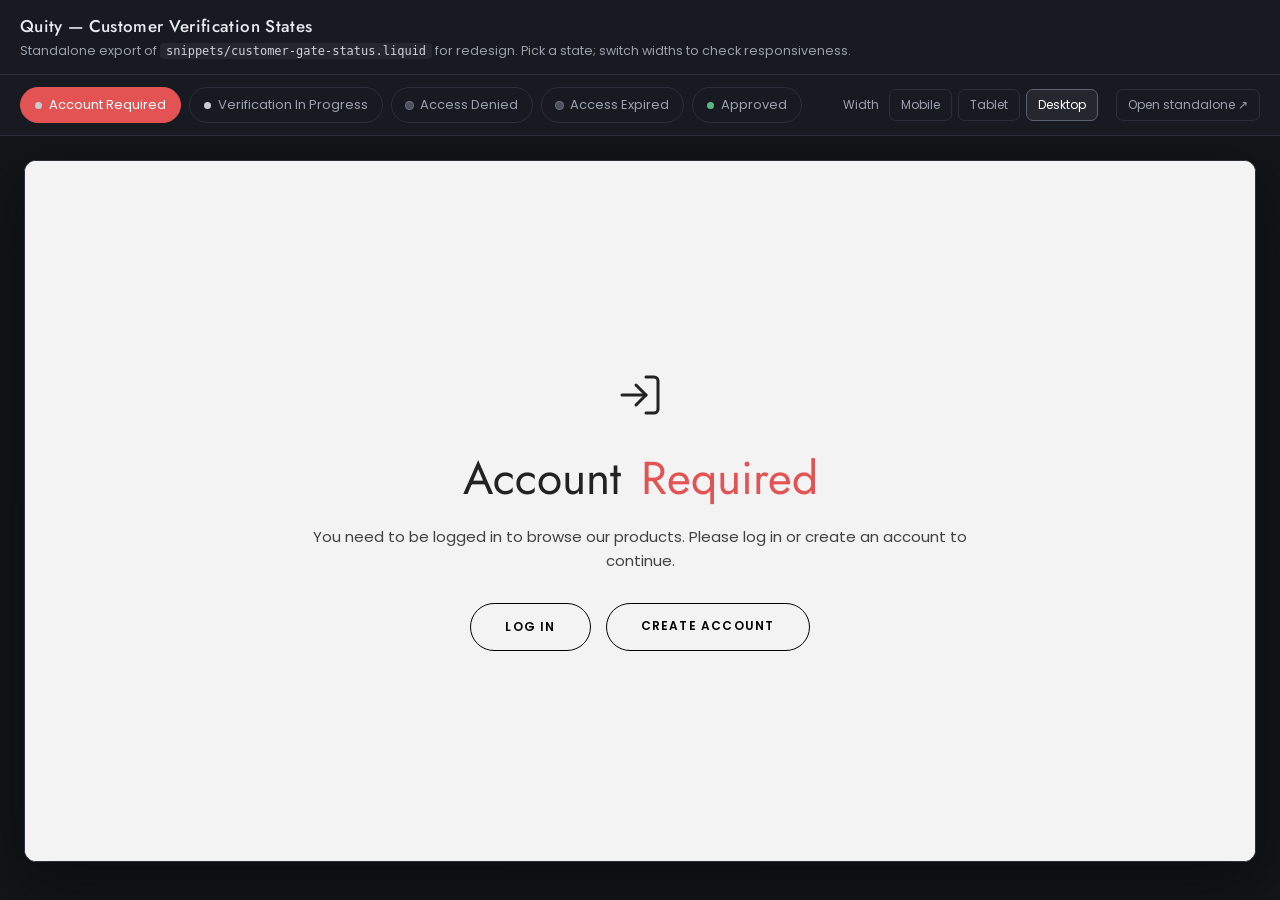
<file: design-exports/verification-states/index.html>
<!DOCTYPE html>
<html lang="en">
<head>
  <meta charset="utf-8">
  <meta name="viewport" content="width=device-width, initial-scale=1">
  <title>Verification States — Design Export | Quity</title>
  <link rel="preconnect" href="https://fonts.googleapis.com">
  <link rel="preconnect" href="https://fonts.gstatic.com" crossorigin>
  <link href="https://fonts.googleapis.com/css2?family=Jost:wght@400;500;600&family=Poppins:wght@400;500;600&display=swap" rel="stylesheet">
  <style>
    :root {
      --ui-font: 'Poppins', -apple-system, BlinkMacSystemFont, 'Segoe UI', sans-serif;
      --ui-bg: #0f1115;
      --ui-panel: #171a21;
      --ui-border: #2a2f3a;
      --ui-text: #e7e9ee;
      --ui-muted: #9aa1ad;
      --ui-accent: #e35353;
    }
    * { box-sizing: border-box; }
    html, body { height: 100%; }
    body {
      margin: 0;
      font-family: var(--ui-font);
      background: var(--ui-bg);
      color: var(--ui-text);
      display: flex;
      flex-direction: column;
    }

    .app-head {
      padding: 14px 20px;
      border-bottom: 1px solid var(--ui-border);
      background: var(--ui-panel);
    }
    .app-head h1 {
      margin: 0;
      font-family: 'Jost', var(--ui-font);
      font-weight: 500;
      font-size: 17px;
      letter-spacing: 0.02em;
    }
    .app-head p {
      margin: 4px 0 0;
      font-size: 12.5px;
      color: var(--ui-muted);
    }
    .app-head code {
      font-size: 12px;
      color: #cdd2db;
      background: rgba(255,255,255,0.06);
      padding: 1px 6px;
      border-radius: 4px;
    }

    .toolbar {
      display: flex;
      flex-wrap: wrap;
      align-items: center;
      gap: 8px 18px;
      padding: 12px 20px;
      border-bottom: 1px solid var(--ui-border);
      background: var(--ui-panel);
    }
    .tabs { display: flex; flex-wrap: wrap; gap: 8px; }
    .tab {
      font-family: var(--ui-font);
      font-size: 13px;
      color: var(--ui-muted);
      background: transparent;
      border: 1px solid var(--ui-border);
      border-radius: 999px;
      padding: 7px 14px;
      cursor: pointer;
      transition: 0.15s;
      white-space: nowrap;
    }
    .tab:hover { color: var(--ui-text); border-color: #3a4150; }
    .tab[aria-selected="true"] {
      color: #fff;
      background: var(--ui-accent);
      border-color: var(--ui-accent);
    }
    .tab .dot {
      display: inline-block;
      width: 7px; height: 7px;
      border-radius: 50%;
      margin-right: 7px;
      vertical-align: middle;
    }
    .dot--light { background: #c9ccd2; }
    .dot--dark { background: #4b515d; box-shadow: 0 0 0 1px #6b7280; }
    .dot--ok { background: #57b97f; }

    .spacer { flex: 1 1 auto; }

    .widths { display: flex; gap: 6px; align-items: center; }
    .widths span { font-size: 12px; color: var(--ui-muted); margin-right: 4px; }
    .wbtn {
      font-family: var(--ui-font);
      font-size: 12px;
      color: var(--ui-muted);
      background: transparent;
      border: 1px solid var(--ui-border);
      border-radius: 7px;
      padding: 6px 11px;
      cursor: pointer;
      transition: 0.15s;
    }
    .wbtn:hover { color: var(--ui-text); border-color: #3a4150; }
    .wbtn[aria-pressed="true"] { color: #fff; border-color: #5a6172; background: rgba(255,255,255,0.06); }

    .open-link {
      font-size: 12px;
      color: var(--ui-muted);
      border: 1px solid var(--ui-border);
      border-radius: 7px;
      padding: 6px 11px;
      text-decoration: none;
      transition: 0.15s;
    }
    .open-link:hover { color: var(--ui-text); border-color: #3a4150; }

    .stage {
      flex: 1 1 auto;
      overflow: auto;
      padding: 24px;
      display: flex;
      justify-content: center;
      align-items: flex-start;
      background:
        linear-gradient(0deg, rgba(255,255,255,0.015), rgba(255,255,255,0.015)),
        var(--ui-bg);
    }
    .device {
      width: 100%;
      max-width: 1280px;
      height: 78vh;
      min-height: 480px;
      background: #fff;
      border: 1px solid var(--ui-border);
      border-radius: 12px;
      overflow: hidden;
      box-shadow: 0 20px 60px rgba(0,0,0,0.45);
      transition: max-width 0.2s ease;
    }
    .device iframe {
      width: 100%;
      height: 100%;
      border: 0;
      display: block;
    }
  </style>
</head>
<body>
  <header class="app-head">
    <h1>Quity — Customer Verification States</h1>
    <p>Standalone export of <code>snippets/customer-gate-status.liquid</code> for redesign. Pick a state; switch widths to check responsiveness.</p>
  </header>

  <div class="toolbar">
    <div class="tabs" role="tablist" aria-label="Verification states">
      <button class="tab" role="tab" aria-selected="true"  data-src="account-required.html"><span class="dot dot--light"></span>Account Required</button>
      <button class="tab" role="tab" aria-selected="false" data-src="verification-pending.html"><span class="dot dot--light"></span>Verification In Progress</button>
      <button class="tab" role="tab" aria-selected="false" data-src="access-denied.html"><span class="dot dot--dark"></span>Access Denied</button>
      <button class="tab" role="tab" aria-selected="false" data-src="access-expired.html"><span class="dot dot--dark"></span>Access Expired</button>
      <button class="tab" role="tab" aria-selected="false" data-src="approved.html"><span class="dot dot--ok"></span>Approved</button>
    </div>

    <div class="spacer"></div>

    <div class="widths">
      <span>Width</span>
      <button class="wbtn" data-w="375">Mobile</button>
      <button class="wbtn" data-w="768">Tablet</button>
      <button class="wbtn" aria-pressed="true" data-w="full">Desktop</button>
    </div>

    <a class="open-link" id="openLink" href="account-required.html" target="_blank" rel="noopener">Open standalone &#8599;</a>
  </div>

  <main class="stage">
    <div class="device" id="device">
      <iframe id="frame" src="account-required.html" title="Verification state preview"></iframe>
    </div>
  </main>

  <script>
    (function () {
      var frame = document.getElementById('frame');
      var device = document.getElementById('device');
      var openLink = document.getElementById('openLink');
      var tabs = Array.prototype.slice.call(document.querySelectorAll('.tab'));
      var wbtns = Array.prototype.slice.call(document.querySelectorAll('.wbtn'));

      function selectTab(tab) {
        tabs.forEach(function (t) { t.setAttribute('aria-selected', String(t === tab)); });
        var src = tab.getAttribute('data-src');
        frame.src = src;
        openLink.href = src;
      }

      function selectWidth(btn) {
        wbtns.forEach(function (b) { b.setAttribute('aria-pressed', String(b === btn)); });
        var w = btn.getAttribute('data-w');
        device.style.maxWidth = (w === 'full') ? '1280px' : (w + 'px');
      }

      tabs.forEach(function (t) { t.addEventListener('click', function () { selectTab(t); }); });
      wbtns.forEach(function (b) { b.addEventListener('click', function () { selectWidth(b); }); });
    })();
  </script>
</body>
</html>
</file>
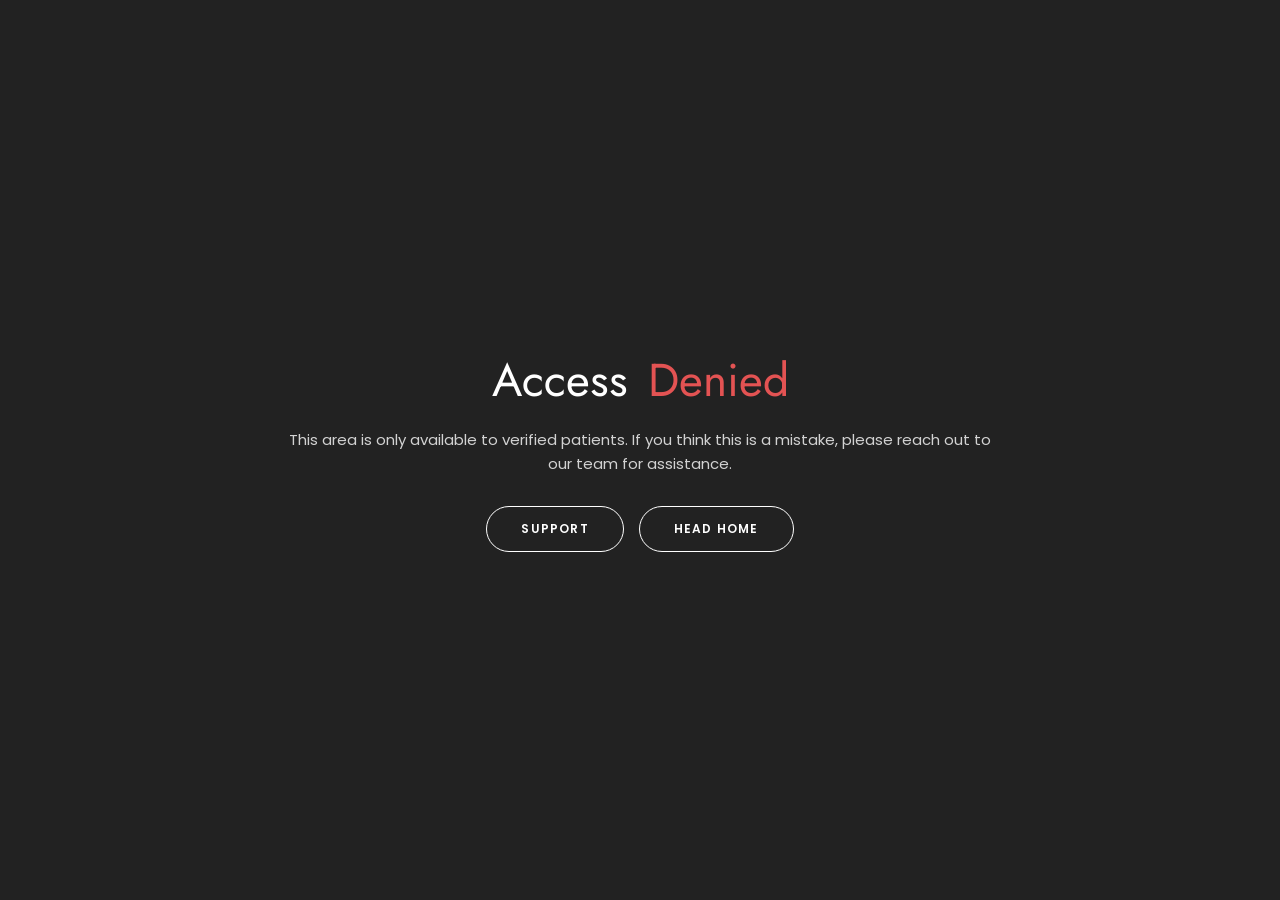
<file: design-exports/verification-states/access-denied.html>
<!DOCTYPE html>
<html lang="en">
<head>
  <meta charset="utf-8">
  <meta name="viewport" content="width=device-width, initial-scale=1">
  <title>Access Denied — Verification | Quity</title>
  <link rel="preconnect" href="https://fonts.googleapis.com">
  <link rel="preconnect" href="https://fonts.gstatic.com" crossorigin>
  <link href="https://fonts.googleapis.com/css2?family=Jost:wght@400;500;600&family=Poppins:wght@400;500;600&display=swap" rel="stylesheet">
  <link rel="stylesheet" href="styles.css">
</head>
<body>
  <!-- State: Declined (customer-gate--denied) -->
  <div class="customer-gate customer-gate--denied">
    <div class="customer-gate__inner">
      <h1 class="customer-gate__heading">
        <span class="customer-gate__heading-primary">Access</span>
        <span class="customer-gate__heading-accent">Denied</span>
      </h1>
      <p class="customer-gate__message">
        This area is only available to verified patients. If you think this is a mistake, please reach out to our team for assistance.
      </p>
      <div class="customer-gate__actions">
        <a href="/pages/contact" class="btn-outline btn-outline-white">Support</a>
        <a href="/" class="btn-outline btn-outline-white">Head Home</a>
      </div>
    </div>
  </div>
</body>
</html>
</file>
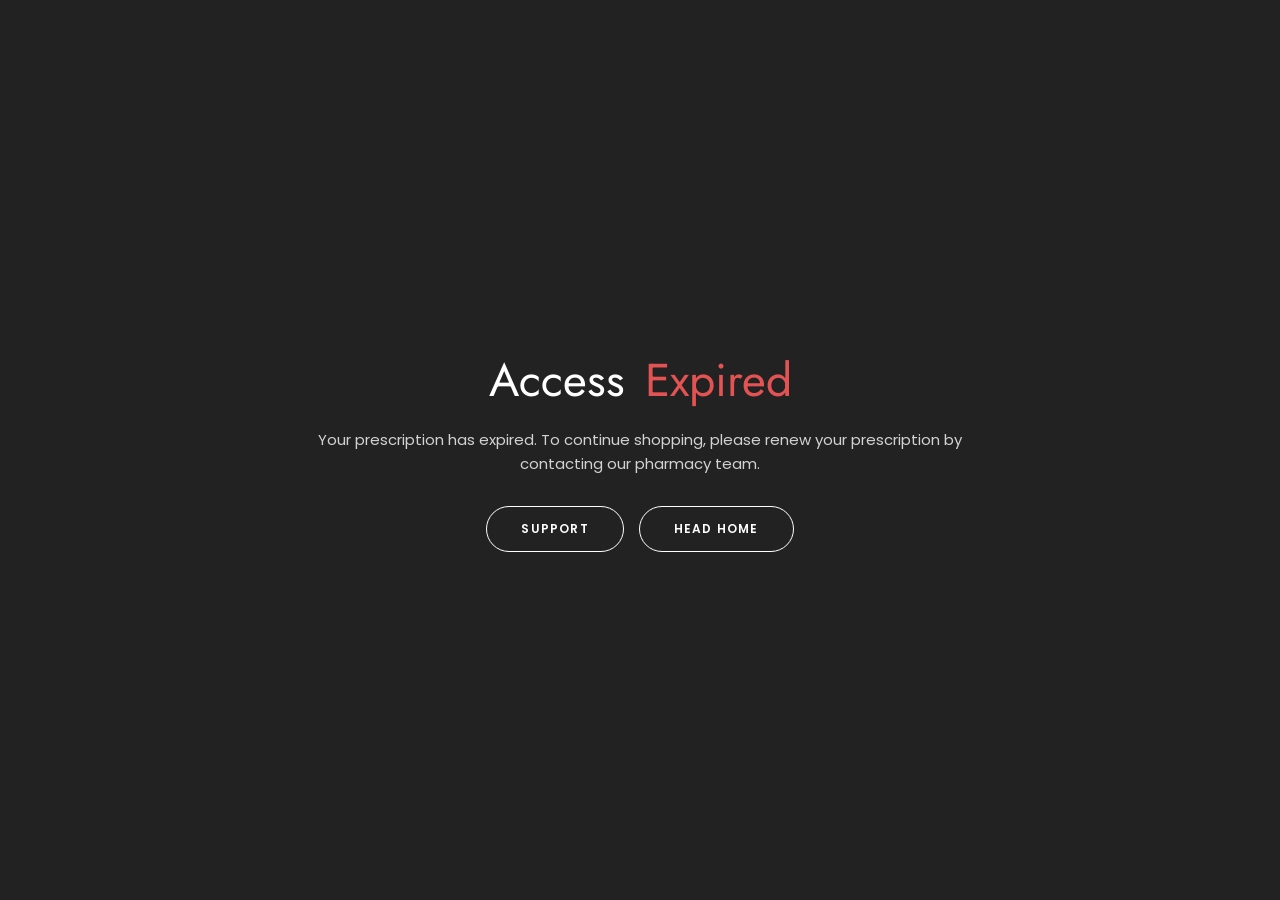
<file: design-exports/verification-states/access-expired.html>
<!DOCTYPE html>
<html lang="en">
<head>
  <meta charset="utf-8">
  <meta name="viewport" content="width=device-width, initial-scale=1">
  <title>Access Expired — Verification | Quity</title>
  <link rel="preconnect" href="https://fonts.googleapis.com">
  <link rel="preconnect" href="https://fonts.gstatic.com" crossorigin>
  <link href="https://fonts.googleapis.com/css2?family=Jost:wght@400;500;600&family=Poppins:wght@400;500;600&display=swap" rel="stylesheet">
  <link rel="stylesheet" href="styles.css">
</head>
<body>
  <!-- State: Expired (customer-gate--denied variant) -->
  <div class="customer-gate customer-gate--denied">
    <div class="customer-gate__inner">
      <h1 class="customer-gate__heading">
        <span class="customer-gate__heading-primary">Access</span>
        <span class="customer-gate__heading-accent">Expired</span>
      </h1>
      <p class="customer-gate__message">
        Your prescription has expired. To continue shopping, please renew your prescription by contacting our pharmacy team.
      </p>
      <div class="customer-gate__actions">
        <a href="/pages/contact" class="btn-outline btn-outline-white">Support</a>
        <a href="/" class="btn-outline btn-outline-white">Head Home</a>
      </div>
    </div>
  </div>
</body>
</html>
</file>
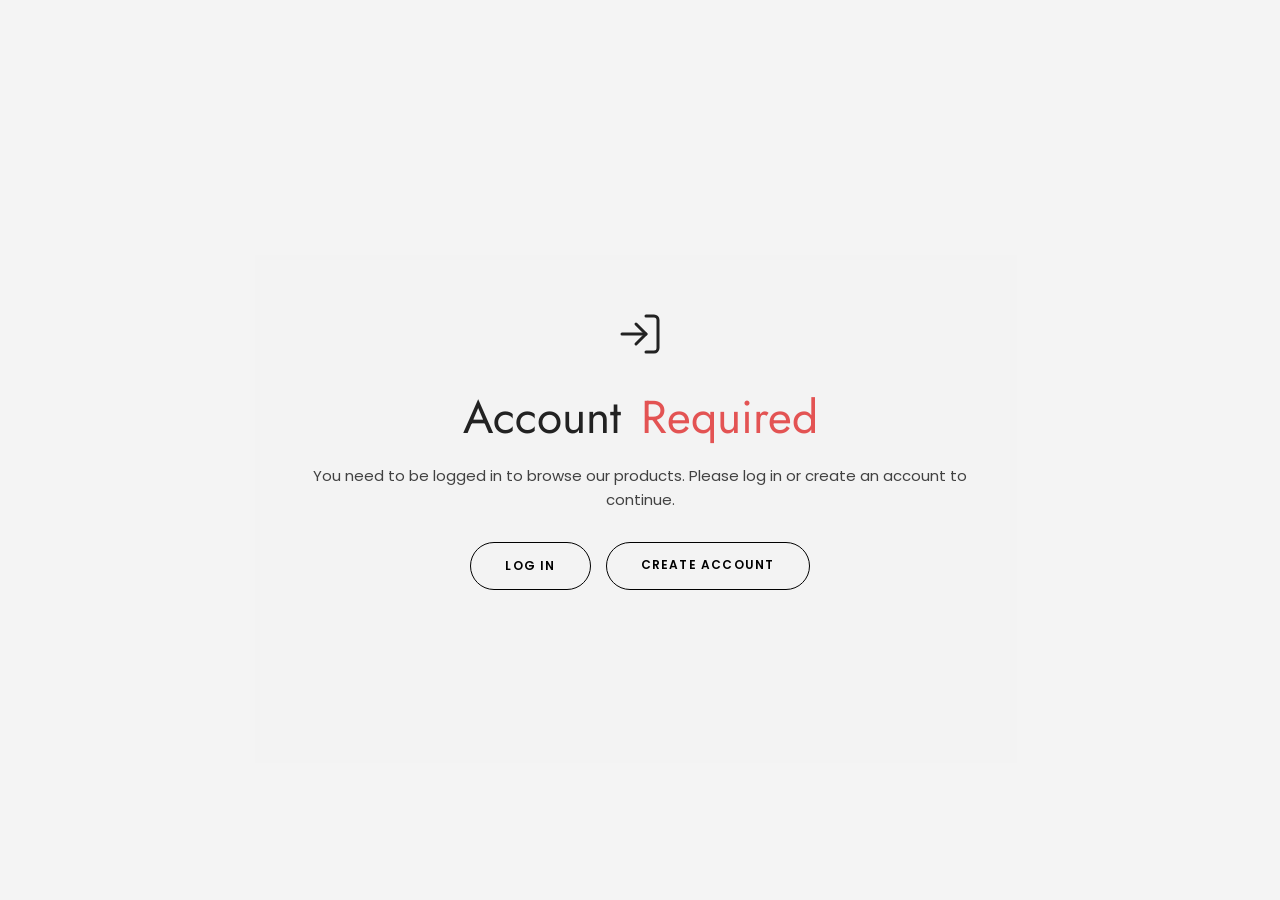
<file: design-exports/verification-states/account-required.html>
<!DOCTYPE html>
<html lang="en">
<head>
  <meta charset="utf-8">
  <meta name="viewport" content="width=device-width, initial-scale=1">
  <title>Account Required — Verification | Quity</title>
  <link rel="preconnect" href="https://fonts.googleapis.com">
  <link rel="preconnect" href="https://fonts.gstatic.com" crossorigin>
  <link href="https://fonts.googleapis.com/css2?family=Jost:wght@400;500;600&family=Poppins:wght@400;500;600&display=swap" rel="stylesheet">
  <link rel="stylesheet" href="styles.css">
</head>
<body>
  <!-- State: not logged in (customer-gate--login) -->
  <div class="customer-gate customer-gate--login">
    <div class="customer-gate__inner">
      <div class="customer-gate__icon">
        <svg xmlns="http://www.w3.org/2000/svg" width="48" height="48" viewBox="0 0 24 24" fill="none" stroke="currentColor" stroke-width="1.5" stroke-linecap="round" stroke-linejoin="round">
          <path d="M15 3h4a2 2 0 0 1 2 2v14a2 2 0 0 1-2 2h-4"/>
          <polyline points="10 17 15 12 10 7"/>
          <line x1="15" y1="12" x2="3" y2="12"/>
        </svg>
      </div>
      <h1 class="customer-gate__heading">
        <span class="customer-gate__heading-primary">Account</span>
        <span class="customer-gate__heading-accent">Required</span>
      </h1>
      <p class="customer-gate__message">
        You need to be logged in to browse our products. Please log in or create an account to continue.
      </p>
      <div class="customer-gate__actions">
        <a href="/account/login" class="btn-theme">Log In</a>
        <a href="/account/register" class="btn-outline">Create Account</a>
      </div>
    </div>
  </div>
</body>
</html>
</file>
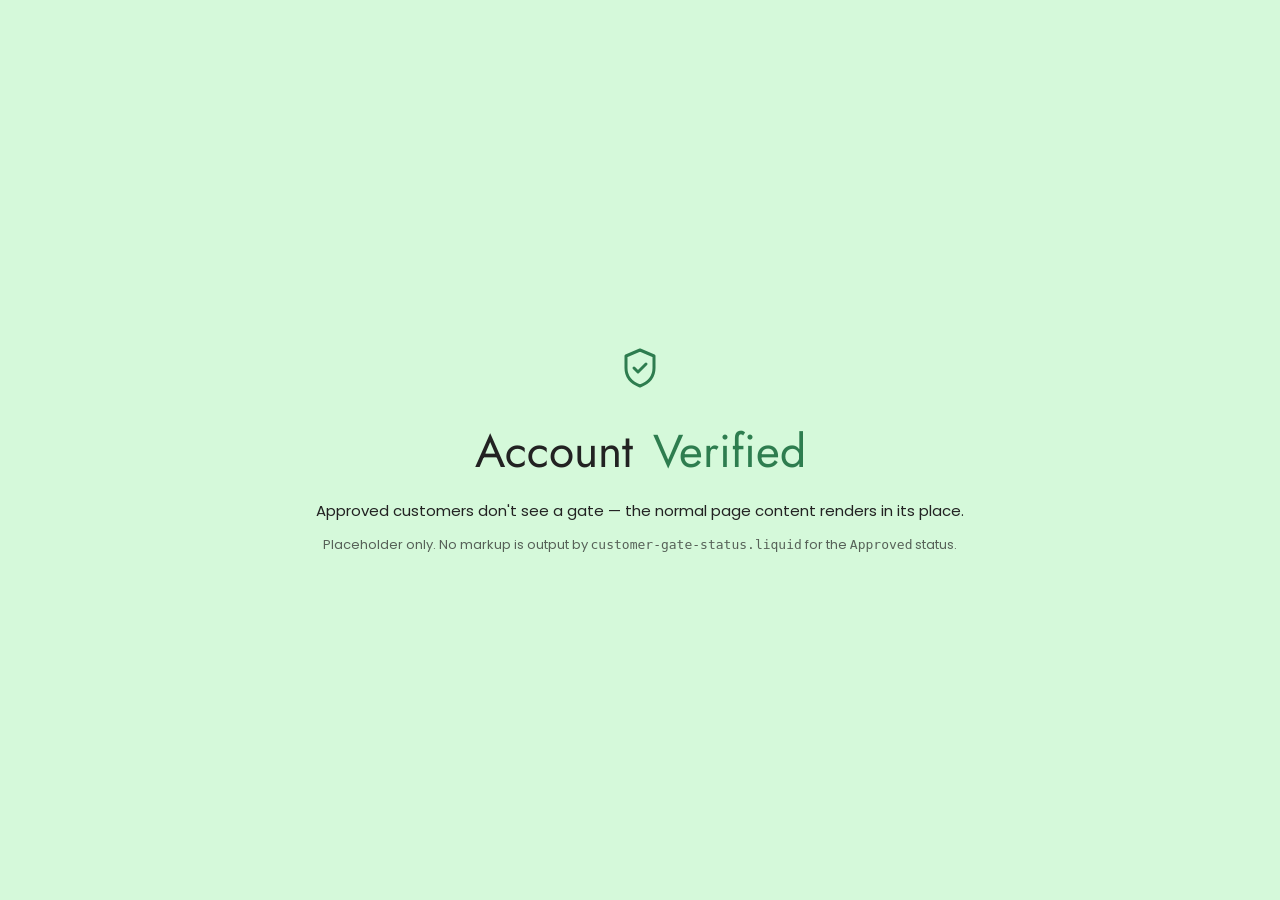
<file: design-exports/verification-states/approved.html>
<!DOCTYPE html>
<html lang="en">
<head>
  <meta charset="utf-8">
  <meta name="viewport" content="width=device-width, initial-scale=1">
  <title>Approved — Verification | Quity</title>
  <link rel="preconnect" href="https://fonts.googleapis.com">
  <link rel="preconnect" href="https://fonts.gstatic.com" crossorigin>
  <link href="https://fonts.googleapis.com/css2?family=Jost:wght@400;500;600&family=Poppins:wght@400;500;600&display=swap" rel="stylesheet">
  <link rel="stylesheet" href="styles.css">
  <style>
    /* Placeholder-only styling for the pass-through state. Not part of
       the theme — in production an Approved customer simply sees the
       normal page content (no gate is rendered). */
    .approved-note {
      display: flex;
      align-items: center;
      justify-content: center;
      min-height: 100vh;
      padding: 60px var(--g-hgutter, 15px);
      text-align: center;
      background: var(--g-alert-bg, #d5f9da);
      color: var(--g-color-heading, #222);
    }
    .approved-note__inner { max-width: 720px; }
    .approved-note__icon { color: #2e7d4f; margin-bottom: 20px; }
    .approved-note__icon svg { width: 48px; height: 48px; }
    .approved-note__heading {
      font-family: var(--g-font-1);
      font-weight: 400;
      font-size: 46px;
      line-height: 1.4;
      margin: 0 0 15px;
    }
    .approved-note__heading span { color: #2e7d4f; margin-left: 6px; }
    .approved-note__message { font-family: var(--g-font-2); margin: 0 0 12px; }
    .approved-note__hint { font-size: 13px; opacity: 0.7; margin: 0; }
    @media screen and (max-width: 749px) {
      .approved-note__heading { font-size: calc(46px * 0.6); }
    }
  </style>
</head>
<body>
  <!-- State: Approved — no gate in production; page content renders normally.
       This placeholder exists only to complete the set in the gallery. -->
  <div class="approved-note">
    <div class="approved-note__inner">
      <div class="approved-note__icon">
        <svg xmlns="http://www.w3.org/2000/svg" width="48" height="48" viewBox="0 0 24 24" fill="none" stroke="currentColor" stroke-width="1.5" stroke-linecap="round" stroke-linejoin="round">
          <path d="M12 3l7 3v6c0 4.5-3 7.5-7 9-4-1.5-7-4.5-7-9V6z"/>
          <path d="M9 12l2 2 4-4"/>
        </svg>
      </div>
      <h1 class="approved-note__heading">Account <span>Verified</span></h1>
      <p class="approved-note__message">
        Approved customers don't see a gate &mdash; the normal page content renders in its place.
      </p>
      <p class="approved-note__hint">
        Placeholder only. No markup is output by <code>customer-gate-status.liquid</code> for the <code>Approved</code> status.
      </p>
    </div>
  </div>
</body>
</html>
</file>
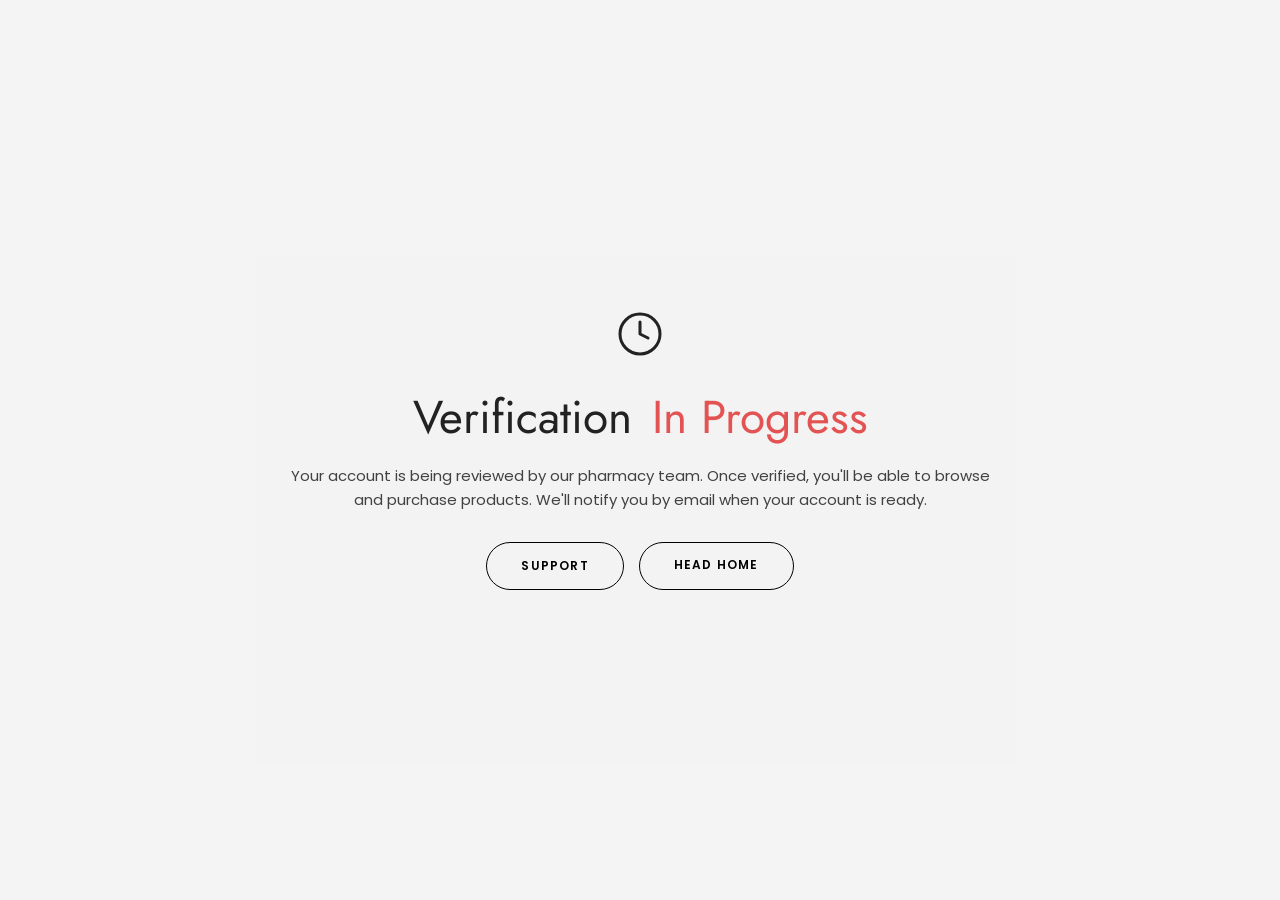
<file: design-exports/verification-states/verification-pending.html>
<!DOCTYPE html>
<html lang="en">
<head>
  <meta charset="utf-8">
  <meta name="viewport" content="width=device-width, initial-scale=1">
  <title>Verification In Progress | Quity</title>
  <link rel="preconnect" href="https://fonts.googleapis.com">
  <link rel="preconnect" href="https://fonts.gstatic.com" crossorigin>
  <link href="https://fonts.googleapis.com/css2?family=Jost:wght@400;500;600&family=Poppins:wght@400;500;600&display=swap" rel="stylesheet">
  <link rel="stylesheet" href="styles.css">
</head>
<body>
  <!-- State: Pending / blank (customer-gate--pending) -->
  <div class="customer-gate customer-gate--pending">
    <div class="customer-gate__inner">
      <div class="customer-gate__icon">
        <svg xmlns="http://www.w3.org/2000/svg" width="48" height="48" viewBox="0 0 24 24" fill="none" stroke="currentColor" stroke-width="1.5" stroke-linecap="round" stroke-linejoin="round">
          <circle cx="12" cy="12" r="10"/>
          <polyline points="12 6 12 12 16 14"/>
        </svg>
      </div>
      <h1 class="customer-gate__heading">
        <span class="customer-gate__heading-primary">Verification</span>
        <span class="customer-gate__heading-accent">In Progress</span>
      </h1>
      <p class="customer-gate__message">
        Your account is being reviewed by our pharmacy team. Once verified, you'll be able to browse and purchase products. We'll notify you by email when your account is ready.
      </p>
      <div class="customer-gate__actions">
        <a href="/pages/contact" class="btn-theme">Support</a>
        <a href="/" class="btn-outline">Head Home</a>
      </div>
    </div>
  </div>
</body>
</html>
</file>
<file: design-exports/verification-states/styles.css>
/* ============================================================
   Quity — Customer Verification States (Design Export)
   ------------------------------------------------------------
   Standalone, framework-free mirror of the live theme gate UI,
   provided for redesign work outside of Shopify/Liquid.

   Source of truth in the theme:
     - snippets/customer-gate-status.liquid   (markup + status logic)
     - assets/customer-gate-status.css        (gate styles)
     - assets/theme.css                        (.btn-theme / .btn-outline)

   The design tokens below are RESOLVED to the theme's currently
   active values (see .ai/design.md). They intentionally keep their
   original --g-* names so edits here port back to the theme with
   minimal friction.
   ============================================================ */

/* --- Resolved theme design tokens --------------------------- */
:root {
  --g-main: #222222;              /* color_primary */
  --g-main-2: #e35353;            /* color_secondary (accent) */
  --g-color-heading: #222222;     /* color_body_headings */
  --g-color-heading-rgb: 34, 34, 34;
  --color-body-text: #414141;     /* color_body_text */
  --color-content: #ffffff;       /* color_content_bg */
  --color-body: #ffffff;          /* color_body_bg */
  --g-hgutter: 15px;              /* half gutter */

  /* Typography — Futura/Poppins in production. Jost is loaded as a
     free, geometric stand-in for Futura so the preview stays close. */
  --g-font-1: 'Jost', 'Futura', 'Century Gothic', 'Trebuchet MS', sans-serif;
  --g-font-2: 'Poppins', -apple-system, BlinkMacSystemFont, 'Segoe UI', sans-serif;
  --g-font-size: 15px;
  --g-font-weight-body: 400;
  --g-body-lineheight: 1.6;

  /* Buttons */
  --g-cta-button: transparent;
  --g-cta-text: #000000;
  --g-font-family_btn: var(--g-font-2);
  --g-text-transform-btn: uppercase;
  --g-font-weight-btn: 600;
  --g-font-size-btn: 12px;
  --g-font-spacing-btn: 0.1em;
  --g-font-radius-btn: 40px;
  --g-padding-ver-btn: 17px;
  --g-padding-hoz-btn: 34px;
}

/* --- Minimal reset / page defaults -------------------------- */
*,
*::before,
*::after {
  box-sizing: border-box;
}

html,
body {
  height: 100%;
}

body {
  margin: 0;
  font-family: var(--g-font-2);
  font-size: var(--g-font-size);
  font-weight: var(--g-font-weight-body);
  line-height: var(--g-body-lineheight);
  color: var(--color-body-text);
  background: var(--color-body);
  -webkit-font-smoothing: antialiased;
  -moz-osx-font-smoothing: grayscale;
}

a {
  text-decoration: none;
}

/* ============================================================
   Customer Gate — Shared layout
   (mirror of assets/customer-gate-status.css)
   ============================================================ */
.customer-gate {
  display: flex;
  align-items: center;
  justify-content: center;
  min-height: 100vh; /* full-bleed for the standalone export (theme uses 65vh inside the page) */
  padding: 60px var(--g-hgutter, 15px);
  text-align: center;
}

.customer-gate__inner {
  max-width: 720px;
  margin: 0 auto;
}

/* --- Heading --- */
.customer-gate__heading {
  font-family: var(--g-font-1);
  font-weight: 400;
  font-size: 46px;
  line-height: 1.4;
  margin: 0 0 15px;
}

.customer-gate__heading-accent {
  color: var(--g-main-2, #e35353);
  margin-left: 6px;
}

/* --- Message text --- */
.customer-gate__message {
  font-family: var(--g-font-2);
  font-size: var(--g-font-size, 15px);
  font-weight: var(--g-font-weight-body, 400);
  line-height: var(--g-body-lineheight, 1.6);
  margin-top: 0;
  margin-bottom: 30px;
}

/* --- Icon (login / pending states) --- */
.customer-gate__icon {
  margin-bottom: 20px;
}

.customer-gate__icon svg {
  width: 48px;
  height: 48px;
}

/* --- Actions --- */
.customer-gate__actions {
  display: flex;
  gap: var(--g-hgutter, 15px);
  justify-content: center;
  flex-wrap: wrap;
}

/* ============================================================
   Access Denied (Declined / Expired) — dark variant
   ============================================================ */
.customer-gate--denied {
  background-color: var(--g-main, #222222);
  color: var(--color-content, #ffffff);
}

.customer-gate--denied .customer-gate__heading {
  color: var(--color-content, #ffffff);
}

.customer-gate--denied .customer-gate__heading-accent {
  color: var(--g-main-2, #e35353);
}

.customer-gate--denied .customer-gate__message {
  color: rgba(255, 255, 255, 0.8);
}

/* Denied buttons — .btn-outline-white pattern */
.customer-gate--denied .btn-outline {
  border-color: var(--color-content, #ffffff);
  color: var(--color-content, #ffffff);
}

/* ============================================================
   Account Required (Not logged in) — light variant
   ============================================================ */
.customer-gate--login {
  background-color: rgba(var(--g-color-heading-rgb, 34, 34, 34), 0.05);
  color: var(--g-color-heading, #222222);
}

.customer-gate--login .customer-gate__heading {
  color: var(--g-color-heading, #222222);
}

.customer-gate--login .customer-gate__heading-accent {
  color: var(--g-main-2, #e35353);
}

.customer-gate--login .customer-gate__icon {
  color: var(--g-main, #222222);
}

.customer-gate--login .customer-gate__message {
  color: var(--color-body-text, #414141);
}

/* ============================================================
   Verification In Progress (Pending / blank) — light variant
   ============================================================ */
.customer-gate--pending {
  background-color: rgba(var(--g-color-heading-rgb, 34, 34, 34), 0.05);
  color: var(--g-color-heading, #222222);
}

.customer-gate--pending .customer-gate__heading {
  color: var(--g-color-heading, #222222);
}

.customer-gate--pending .customer-gate__heading-accent {
  color: var(--g-main-2, #e35353);
}

.customer-gate--pending .customer-gate__icon {
  color: var(--g-main, #222222);
}

.customer-gate--pending .customer-gate__message {
  color: var(--color-body-text, #414141);
}

/* ============================================================
   Buttons — mirror of .btn-theme / .btn-outline (assets/theme.css)
   Includes the sliding ::before fill on hover.
   ============================================================ */
.btn-theme,
.btn-outline {
  display: inline-block;
  cursor: pointer;
  text-align: center;
  vertical-align: middle;
  white-space: nowrap;
  text-decoration: none;
  position: relative;
  overflow: hidden;
  z-index: 1;
  -webkit-appearance: none;
  appearance: none;
  font-family: var(--g-font-family_btn);
  font-size: var(--g-font-size-btn);
  font-weight: var(--g-font-weight-btn);
  letter-spacing: var(--g-font-spacing-btn);
  text-transform: var(--g-text-transform-btn);
  border-radius: var(--g-font-radius-btn);
  border: 1px solid var(--g-cta-text);
  color: var(--g-cta-text);
  transition: 0.4s;
}

.btn-theme {
  padding: var(--g-padding-ver-btn) var(--g-padding-hoz-btn); /* 17px 34px */
  background-color: var(--g-cta-button);                       /* transparent */
  line-height: 1;
}

.btn-outline {
  padding: calc(var(--g-padding-ver-btn) - 4px) var(--g-padding-hoz-btn);
  background-color: transparent;
  line-height: 18px;
}

.btn-outline.btn-outline-white {
  border-color: #fff;
  color: #fff;
}

/* Sliding fill on hover (theme ::before animation) */
.btn-theme::before,
.btn-outline::before {
  content: "";
  display: block;
  position: absolute;
  inset: 0;
  width: 120%;
  height: 110%;
  background: var(--g-main-2);
  transform: rotate3d(0, 0, 1, 4deg) translate3d(-1em, 108%, 0);
  transform-origin: 0% 100%;
  will-change: transform;
  z-index: -1;
  transition: transform 0.2s cubic-bezier(.17, .67, .83, .67);
}

.btn-theme:hover,
.btn-outline:hover {
  border-color: var(--g-main-2);
  color: #fff;
}

.btn-theme:hover::before,
.btn-outline:hover::before {
  transform: rotate3d(0, 0, 1, 0) translateZ(0);
}

/* ============================================================
   Responsive (mirror of theme breakpoints)
   ============================================================ */
@media screen and (max-width: 1199px) {
  .customer-gate__heading {
    font-size: calc(46px * 0.8);
  }
}

@media screen and (max-width: 991px) {
  .customer-gate__heading {
    font-size: calc(46px * 0.7);
  }
}

@media screen and (max-width: 749px) {
  .customer-gate {
    padding: 40px var(--g-hgutter, 15px);
  }

  .customer-gate__heading {
    font-size: calc(46px * 0.6);
  }

  .customer-gate__actions {
    flex-direction: column;
    align-items: center;
  }

  .customer-gate__actions .btn-theme,
  .customer-gate__actions .btn-outline {
    width: 100%;
    max-width: 240px;
  }
}
</file>
